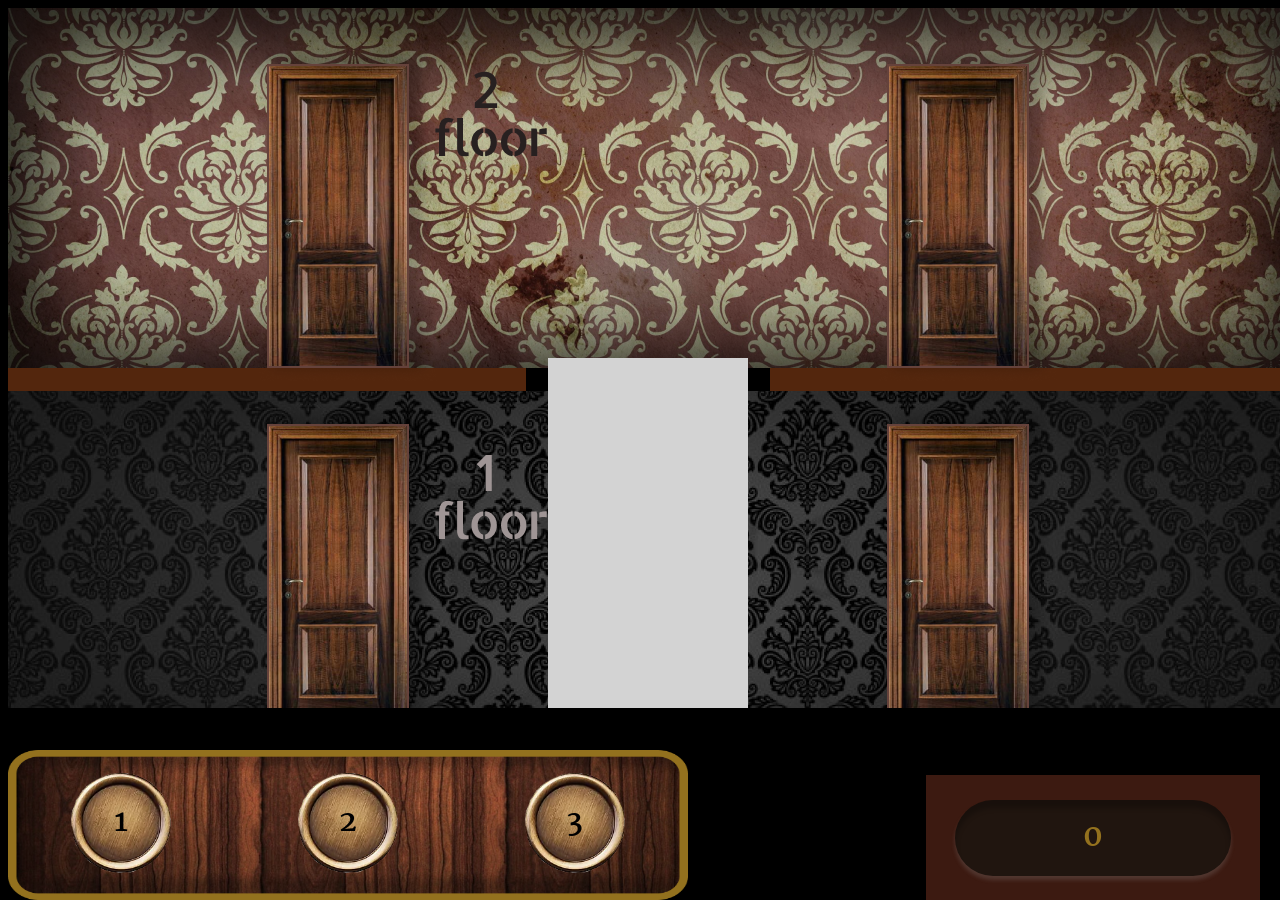
<file: Elevator/index.html>
<!DOCTYPE html>
<html lang="en">
<head>
    <meta charset="UTF-8">
    <meta http-equiv="X-UA-Compatible" content="IE=edge">
    <meta name="viewport" content="width=device-width, initial-scale=1.0">
    <link rel="stylesheet" href="styles.css">
    <link rel="preconnect" href="https://fonts.googleapis.com">
    <link rel="preconnect" href="https://fonts.gstatic.com" crossorigin>
    <link href="https://fonts.googleapis.com/css2?family=Martel:wght@200;700&display=swap" rel="stylesheet">
    <title>Elevator</title>
</head>
<body>    
    <div class="block-hotel">
        <div class="block-elevator" id="block-elevator"></div>
    </div>    
    <div class="control-panel">
        <button class="down" onclick="elevator1.moveDown()">1</button>
        <button class="down" onclick="elevator1.moveUp()">2</button>
        <button class="down" onclick="elevator1.moveDown()">3</button>
    </div>
    <div class="control-panel-2">
        <input type="text" name="Passengers" id="count-passengers" class="passengers-input"
        value="0">
    </div>    
    <script src="./js/elevator.js"></script>
</body>
</html>
</file>
<file: Elevator/styles.css>
/* General */
body {
    background-color: black;
}
.block-elevator {
    margin-top: 350px;
    width: 200px;
    height: 350px;
    background-color: lightgrey;
    animation-name: none;
    animation-duration: 7s;
    animation-iteration-count: 1;   
}
@keyframes move-down {
    from {margin-top: 0px;}
    to {margin-top: 350px;}
}
@keyframes move-up {
    from {margin-top: 350px;}
    to {margin-top: 0px;}
}
/* Hotel */
.block-hotel {
    display: flex;
    flex-direction: column;
    align-items: center;
    width: 1280px;
    height: 700px;
    background-image: url(./images/hotelbg.png);
}
/* UI */
.down {    
    bottom: 0;
    background: url(./images/button.png);
    background-size: 100px 100px;
    margin-bottom: 5px;
    width: 100px;
    height: 100px;
    border: none;
    cursor: pointer;
    font-family: 'Martel', serif;
    font-weight: 700;
    font-size: 30px;
}
.control-panel {
    position: fixed;
    bottom: 0;
    width: 680px;
    height: 150px;      
    background-image: url(./images/buttons_panel.png); 
    background-size: 680px 150px; 
    display: flex;
    flex-direction: row;
    align-items: center;
    justify-content: space-around;
}
.passengers-input {
    width: 272px;
    height: 74px;
    border-radius: 40px;
    background: #20150F;
    border: 0;
    outline: none;
    font-size: 30px;
    text-align: center;
    font-family: 'Martel', serif;
    font-weight: 700;
    color: rgb(147, 113, 30);
    box-shadow: 0px 4px 4px rgba(160, 160, 160, 0.22), inset 0px 8px 5px rgba(0, 0, 0, 0.25);
}
.control-panel-2 {
    display: flex;
    justify-content: center;
    align-items: center;
    position: fixed;
    right: 20px;
    bottom: 0;
    width: 334px;
    height: 125px;
    background-color: #3C1A11;
}
</file>
